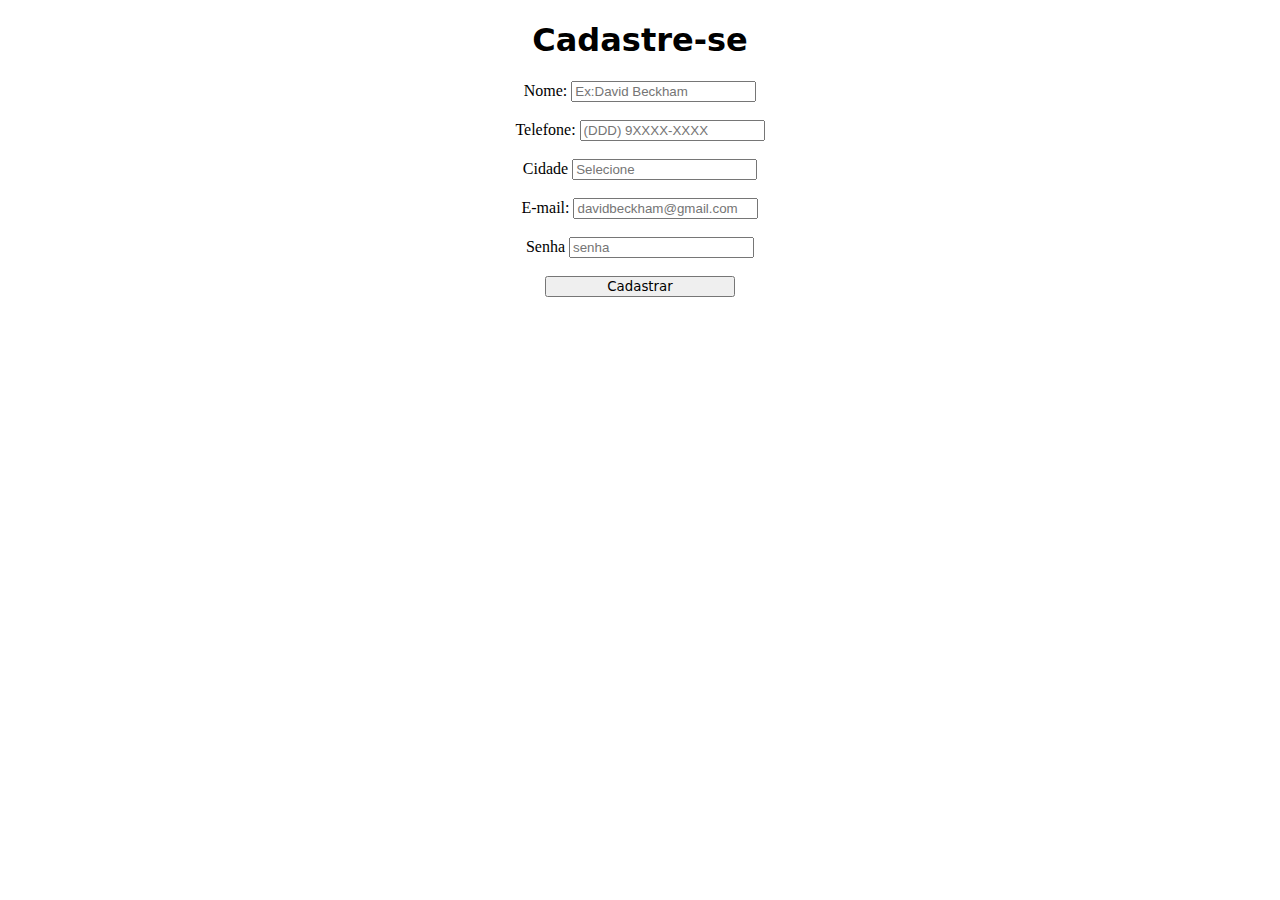
<file: front/cadastroUsuario.html>
<!DOCTYPE html>
<html lang="pt-br">
<head>
    <meta charset="UTF-8">
    <meta name="viewport" content="width=device-width, initial-scale=1.0">
    <link rel="stylesheet" href="style.css">
    <title>AluguelPro</title>
</head>
<body>

    <div class="corpo">
        <h1>Cadastre-se</h1>
        
        <form id="formCad">
        <div class="Corpo">
            <label for="nome">Nome: </label>
            <input type="text" id="nome" placeholder="Ex:David Beckham"><br><br>

            <label for="telefone">Telefone: </label>
            <input type="text" id="telefone" placeholder="(DDD) 9XXXX-XXXX"><br><br>

            <label for="cidade">Cidade</label>
            <input type="cidade" id="cidade" placeholder="Selecione"><br><br> <!--Lista de seleção de cidade. DEVE SER ALTERADO-->

            <label for="">E-mail: </label>
            <input type="email" id="email" placeholder="davidbeckham@gmail.com"><br><br>

            <label for="password">Senha</label>
            <input type="password" id="senha" placeholder="senha"><br><br>

            <button type="button" onclick="cad()" id="cadastro">Cadastrar</button>
            <div>

            </div>
        </div>
    </div>
        </form>
    <script src="cadastro.js"></script>

</body>
</html>
</file>
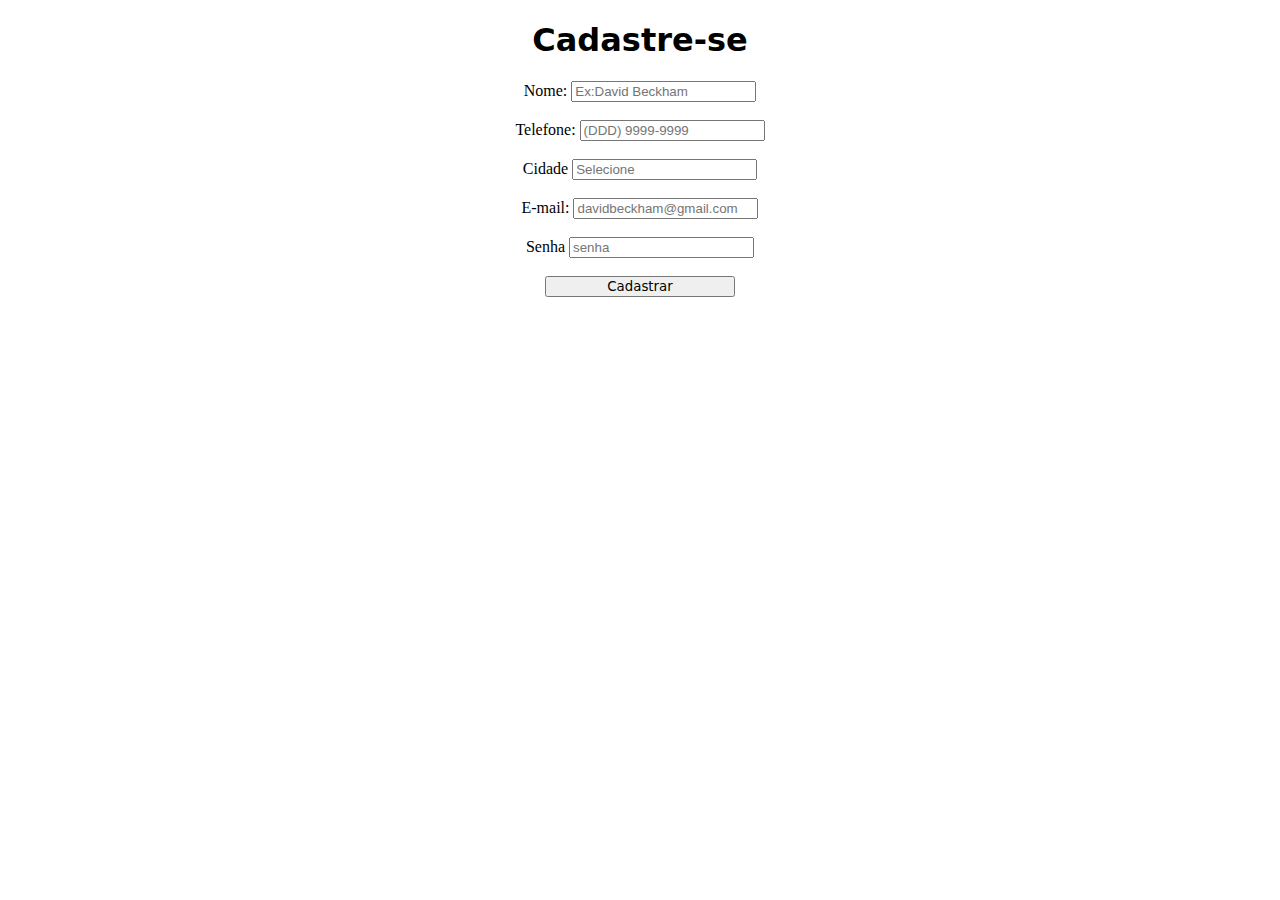
<file: front/cadUsuario.html>
<!DOCTYPE html>
<html lang="pt-br">
<head>
    <meta charset="UTF-8">
    <meta name="viewport" content="width=device-width, initial-scale=1.0">
    <link rel="stylesheet" href="style.css">
    <title>AluguelPro</title>
</head>
<body>

    <div class="corpo">
        <h1>Cadastre-se</h1>
        
        <form id="formCad">
        <div class="Corpo">
            <label for="nome">Nome: </label>
            <input type="text" id="nome" placeholder="Ex:David Beckham"><br><br>

            <label for="telefone">Telefone: </label>
            <input type="text" id="telefone" placeholder="(DDD) 9999-9999"><br><br>

            <label for="cidade">Cidade</label>
            <input type="cidade" id="cidade" placeholder="Selecione"><br><br> <!--Lista de seleção de cidade. DEVE SER ALTERADO-->

            <label for="">E-mail: </label>
            <input type="email" id="email" placeholder="davidbeckham@gmail.com"><br><br>

            <label for="password">Senha</label>
            <input type="password" id="senha" placeholder="senha"><br><br>

            <button type="button" onclick="cad()" ondblclick="window.location.href='index.html'" id="cadastro">Cadastrar</button>
            </div>
        </div>
        </form>
    <script src="cadastro.js"></script>

</body>
</html>
</file>
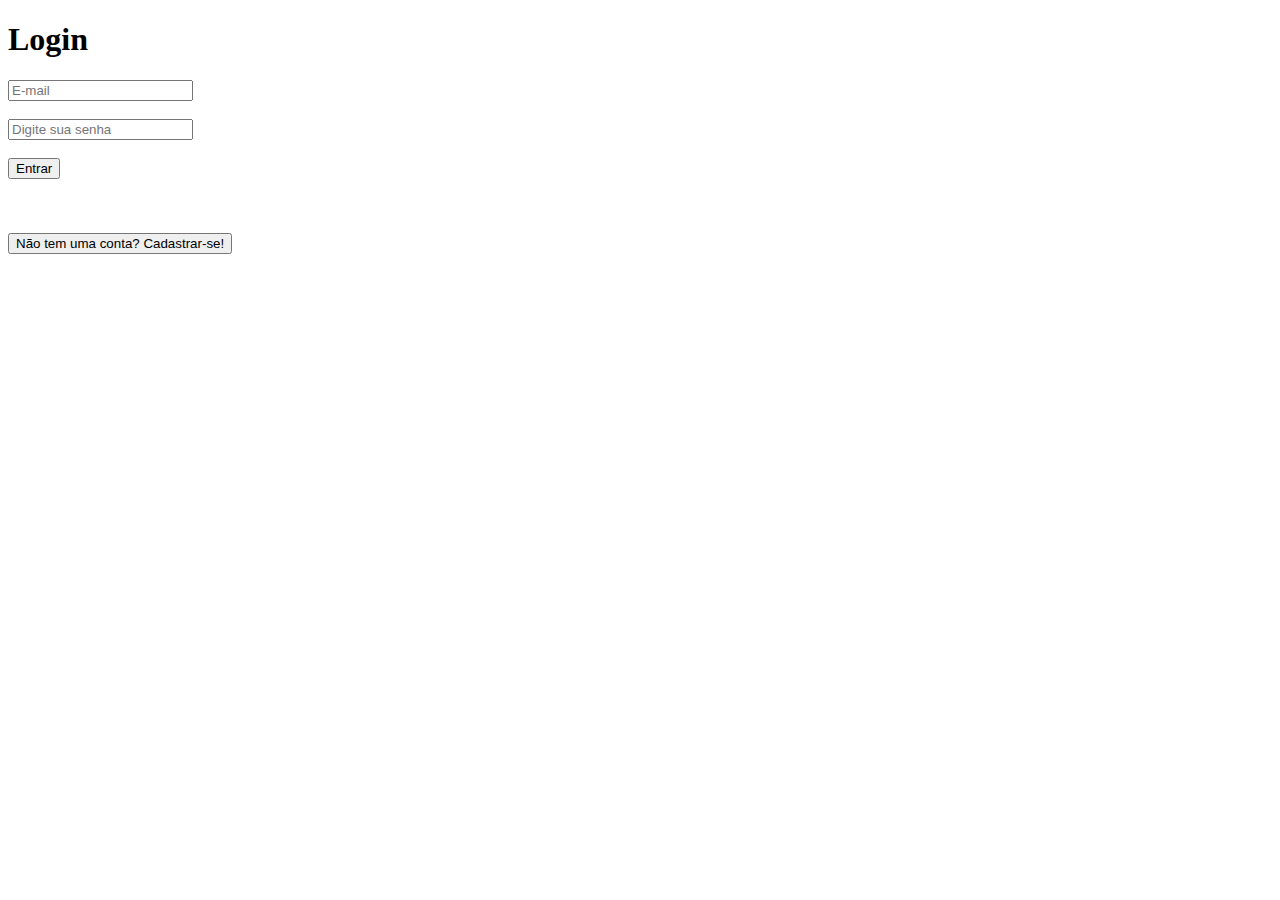
<file: front/login.html>
<!-- <!DOCTYPE html>
<html lang="pt-br">
<head>
    <meta charset="UTF-8">
    <meta name="viewport" content="width=device-width, initial-scale=1.0">
    <title>Login</title>
</head>
<body>
     <div class="login-container">
        <h1>Login</h1>
           <input type="text" id="identidade" placeholder="Usuário ou E-mail" required>
            <input type="password" id="senha" placeholder="Digite sua senha" required>
            <button onclick="logar()">Entrar</button><br><br>

        <button onclick="window.location.href='cadastroUsuario.html'">Não tem uma conta? Cadastrar-se!</button>
    </div>
    <script src="login.js"></script>
</body>
</html>  -->

<!DOCTYPE html>
<html lang="pt-br">
<head>
    <meta charset="UTF-8">
    <meta name="viewport" content="width=device-width, initial-scale=1.0">
    <title>Login</title>
</head>
<body>
    <div class="login-container">
        <h1>Login</h1>
        <form onsubmit="event.preventDefault(); logar();">
            <input type="email" id="identidade" placeholder="E-mail" required><br><br>
            <input type="password" id="senha" placeholder="Digite sua senha" required><br><br>
            <button type="submit">Entrar</button><br><br>

            <span id="mensagemErro" style="color: red;"></span>
        </form><br><br>
        <button onclick="window.location.href='cadastro.html'">Não tem uma conta? Cadastrar-se!</button>
    </div>

    <script src="login.js"></script>
</body>
</html>
</file>
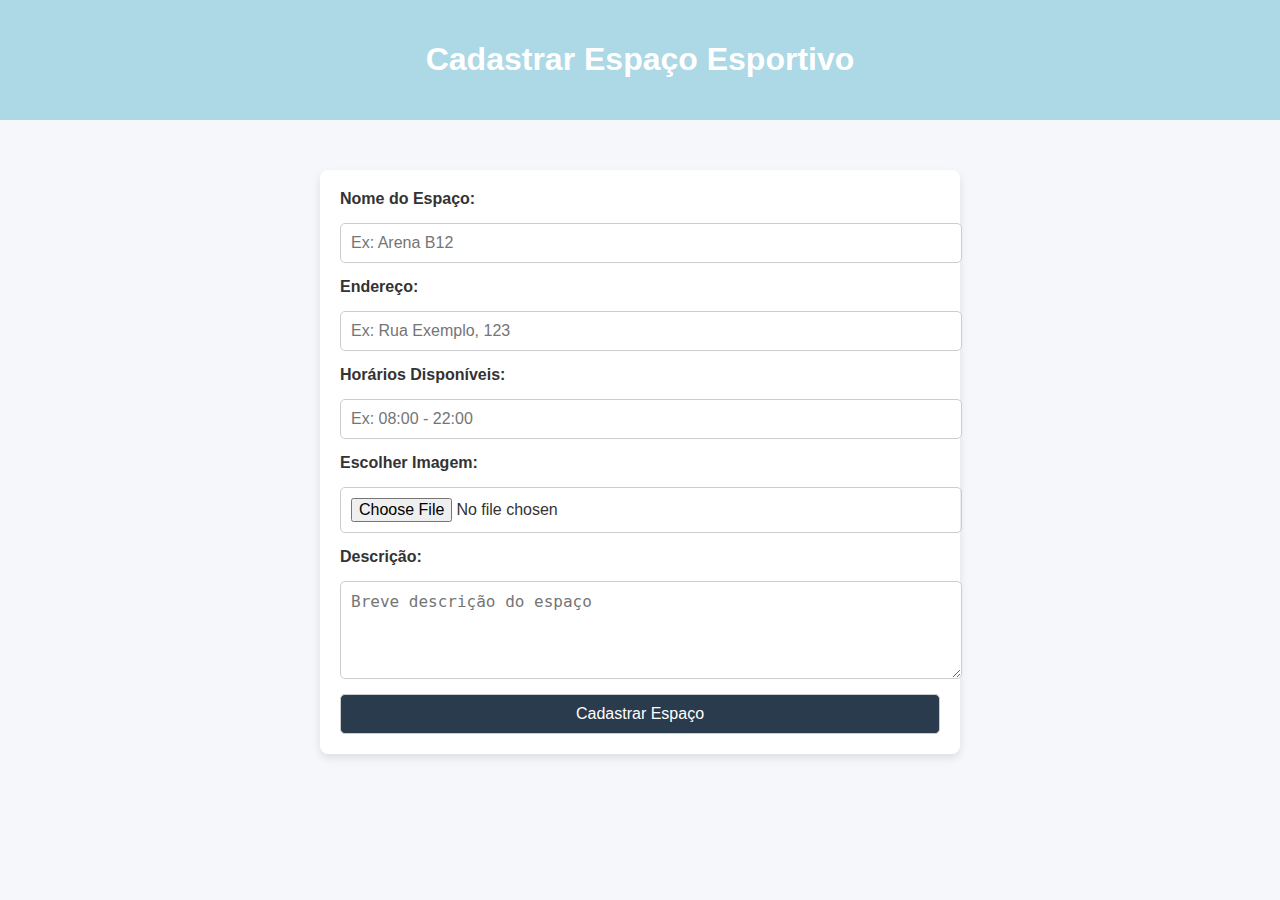
<file: TEMP/cadastroQuadra.html>
<!DOCTYPE html>
<html lang="pt-br">
<head>
  <meta charset="UTF-8">
  <meta name="viewport" content="width=device-width, initial-scale=1.0">
  <title>Cadastrar Espaço Esportivo</title>
  <link rel="stylesheet" href="cadastro.css">
</head>
<body>
  <header class="header">
    <h1>Cadastrar Espaço Esportivo</h1>
  </header>
  <main>
    <section class="form-section">
      <form action="/cadastrar" method="POST" enctype="multipart/form-data">
        <label for="nome">Nome do Espaço:</label>
        <input type="text" id="nome" name="nome" placeholder="Ex: Arena B12" required>
      
        <label for="endereco">Endereço:</label>
        <input type="text" id="endereco" name="endereco" placeholder="Ex: Rua Exemplo, 123" required>
      
        <label for="horarios">Horários Disponíveis:</label>
        <input type="text" id="horarios" name="horarios" placeholder="Ex: 08:00 - 22:00" required>
      
        <label for="imagem">Escolher Imagem:</label>
        <input type="file" id="imagem" name="imagem" accept="image/*" required>
      
        <label for="descricao">Descrição:</label>
        <textarea id="descricao" name="descricao" rows="4" placeholder="Breve descrição do espaço" required></textarea>
      
        <button type="submit">Cadastrar Espaço</button>
      </form>
    </section>
  </main>
</body>
<script src="script.js"></script>
</html>
</file>
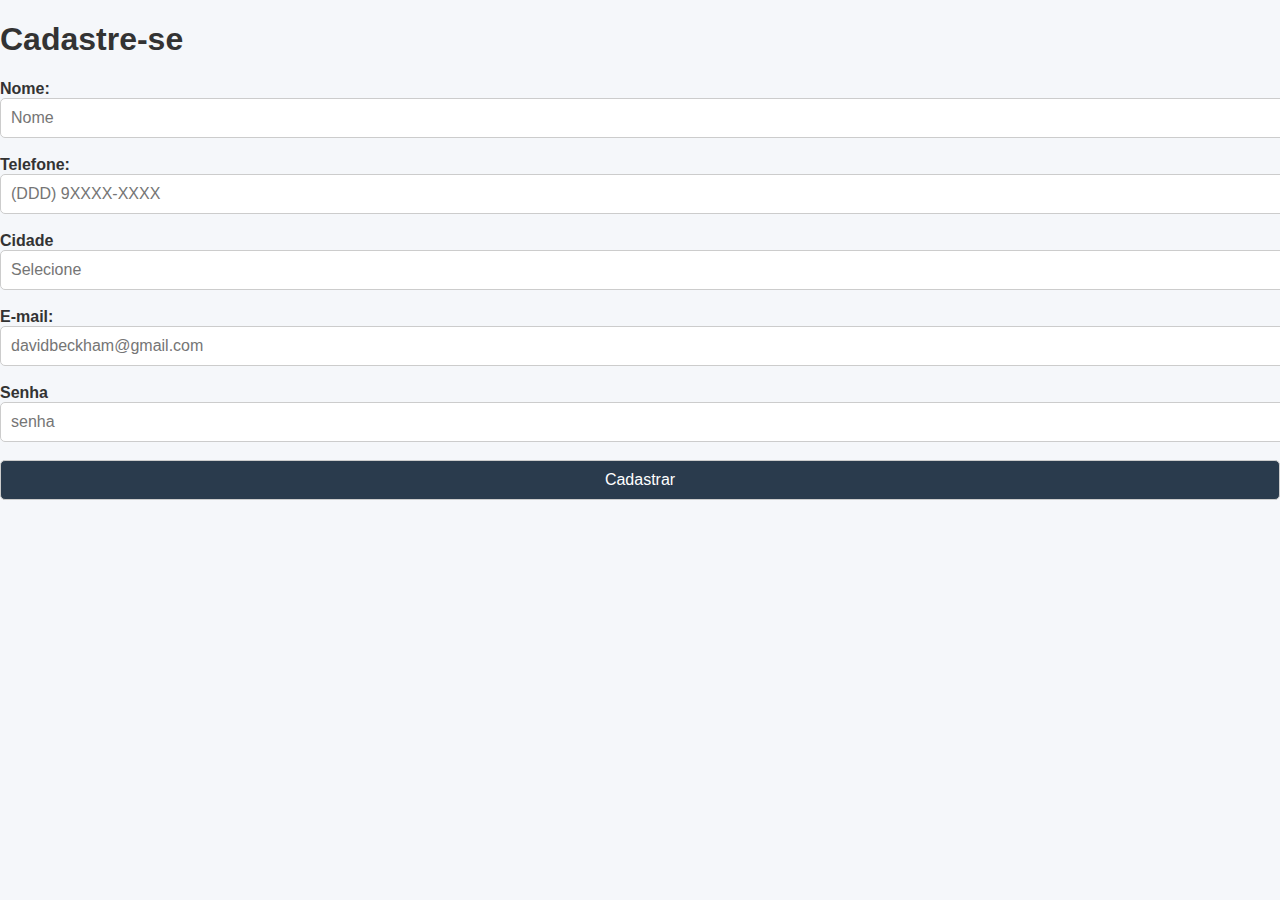
<file: ATUALIZADO/PROJET AT/cadastroUser.html>
<!DOCTYPE html>
<html lang="pt-br">
<head>
    <meta charset="UTF-8">
    <meta name="viewport" content="width=device-width, initial-scale=1.0">
    <link rel="stylesheet" href="cadastroUser.css">
    <title>AluguelPro</title>
</head>
<body>

    <div class="corpo">
        <h1>Cadastre-se</h1>
        
        <form id="formCad">
        <div class="Corpo">
            <label for="nome">Nome: </label>
            <input type="text" id="nome" placeholder="Nome"><br><br>

            <label for="telefone">Telefone: </label>
            <input type="text" id="telefone" placeholder="(DDD) 9XXXX-XXXX"><br><br>

            <label for="cidade">Cidade</label>
            <input type="cidade" id="cidade" placeholder="Selecione"><br><br> <!--Lista de seleção de cidade. DEVE SER ALTERADO-->

            <label for="">E-mail: </label>
            <input type="email" id="email" placeholder="davidbeckham@gmail.com"><br><br>

            <label for="password">Senha</label>
            <input type="password" id="senha" placeholder="senha"><br><br>

            <button type="button" onclick="cad()" id="cadastro">Cadastrar</button>
            <div>

            </div>
        </div>
    </div>
        </form>
    <script src="cadastro.js"></script>

</body>
</html>
</file>
<file: front/style.css>
.corpo{

    text-align: center;
}
.Corpo{
    text-align: center;
}

body {
     background-image: url("") /*irmão, dps altera essa porra de imagem */
}

.nomeLixo {
    text-align: center;
}

h1 {
    font-family: system-ui, -apple-system, BlinkMacSystemFont, 'Segoe UI', Roboto, Oxygen, Ubuntu, Cantarell, 'Open Sans', 'Helvetica Neue', sans-serif;
}

button {
    font-family: system-ui, -apple-system, BlinkMacSystemFont, 'Segoe UI', Roboto, Oxygen, Ubuntu, Cantarell, 'Open Sans', 'Helvetica Neue', sans-serif;
    width: 15%;
}
</file>
<file: TEMP/cadastro.css>
/* styles.css */

body {
    font-family: Arial, sans-serif;
    background-color: #f5f7fa;
    margin: 0;
    padding: 0;
    color: #333;
  }
  
  .header {
    background-color: #ADD8E6;
    color: #fff;
    padding: 20px;
    text-align: center;
  }
  
  .form-section {
    max-width: 600px;
    margin: 50px auto;
    background-color: #fff;
    padding: 20px;
    border-radius: 8px;
    box-shadow: 0 4px 8px rgba(0, 0, 0, 0.1);
  }
  
  form {
    display: flex;
    flex-direction: column;
    gap: 15px;
  }
  
  label {
    font-size: 1rem;
    font-weight: bold;
  }
  
  input,
  textarea,
  button {
    padding: 10px;
    border: 1px solid #ccc;
    border-radius: 5px;
    font-size: 1rem;
    width: 100%;
  }
  
  textarea {
    resize: vertical;
  }
  
  button {
    background-color: #2a3b4d;
    color: #fff;
    cursor: pointer;
  }
  
  button:hover {
    background-color: #1e2a38;
  }
</file>
<file: ATUALIZADO/PROJET AT/cadastroUser.css>
/* styles.css */

body {
  font-family: Arial, sans-serif;
  background-color: #f5f7fa;
  margin: 0;
  padding: 0;
  color: #333;
}

.header {
  background-color: #ADD8E6;
  color: #fff;
  padding: 20px;
  text-align: center;
}

.form-section {
  max-width: 600px;
  margin: 50px auto;
  background-color: #fff;
  padding: 20px;
  border-radius: 8px;
  box-shadow: 0 4px 8px rgba(0, 0, 0, 0.1);
}

form {
  display: flex;
  flex-direction: column;
  gap: 15px;
}

label {
  font-size: 1rem;
  font-weight: bold;
}

input,
textarea,
button {
  padding: 10px;
  border: 1px solid #ccc;
  border-radius: 5px;
  font-size: 1rem;
  width: 100%;
}

textarea {
  resize: vertical;
}

button {
  background-color: #2a3b4d;
  color: #fff;
  cursor: pointer;
}

button:hover {
  background-color: #1e2a38;
}
</file>
